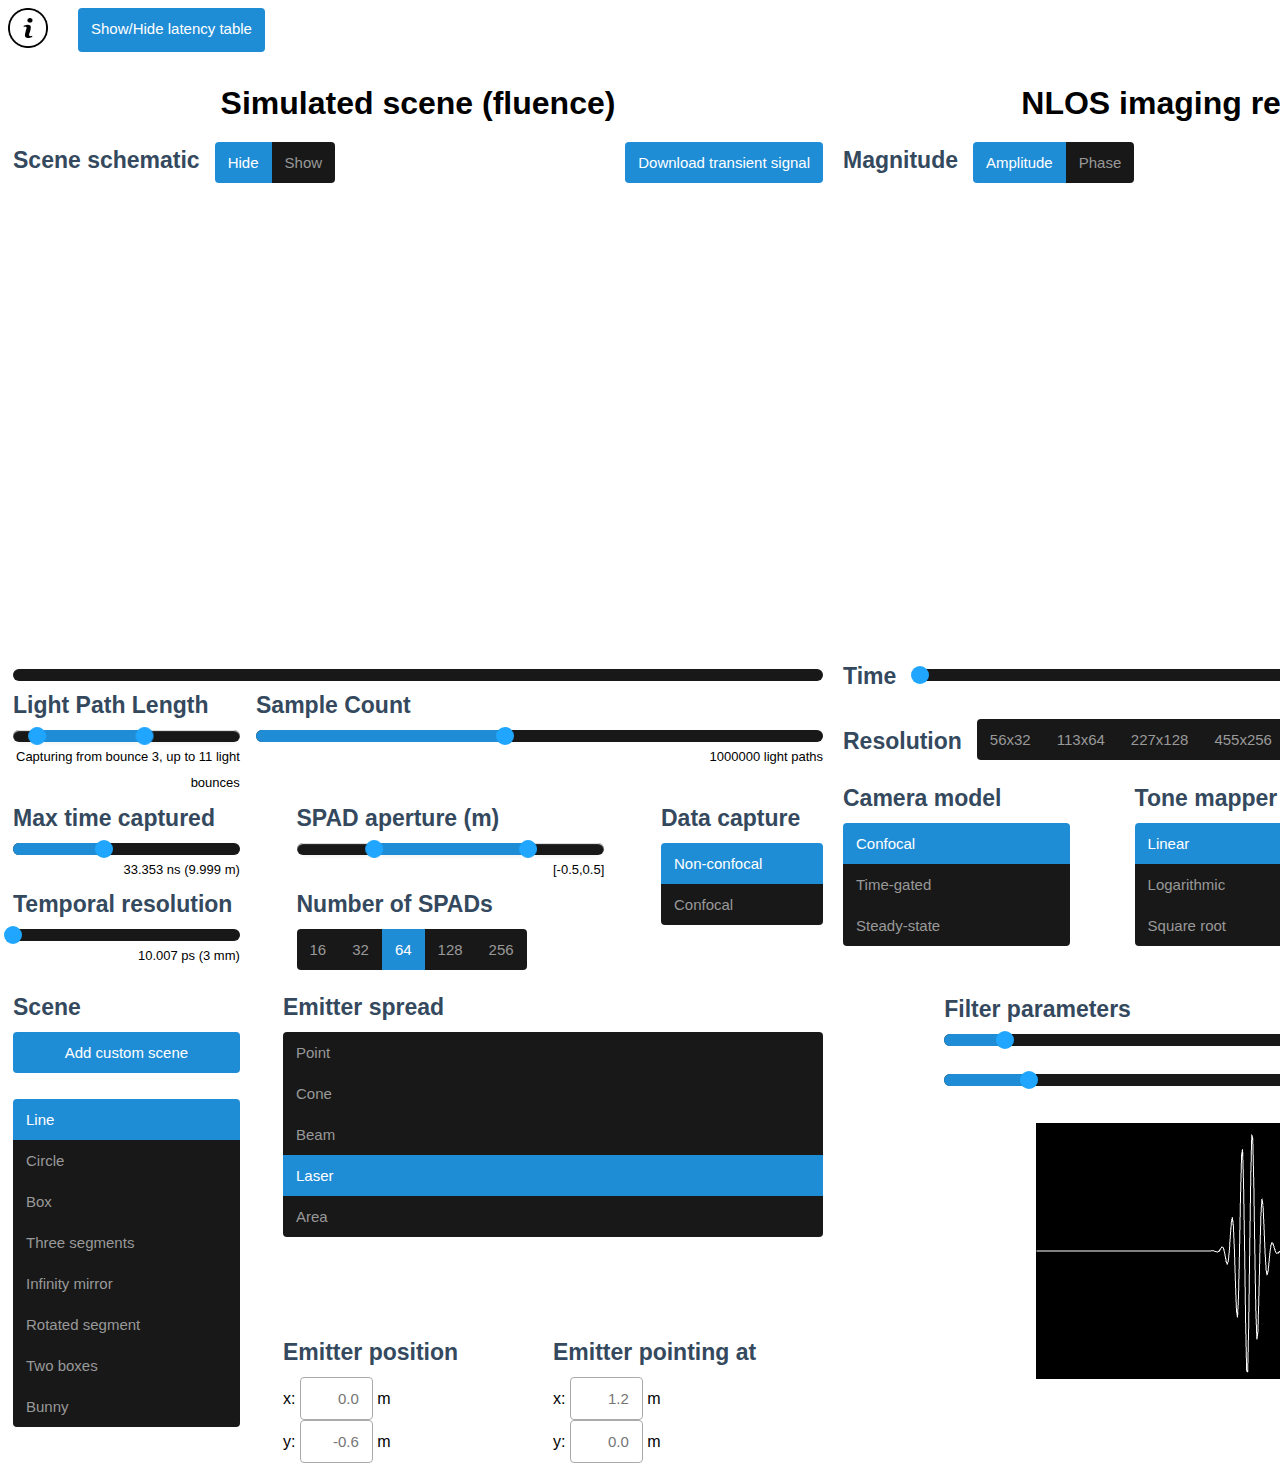
<file: index.html>
<!doctype html>
<html lang="en">

<head>
    <meta charset="utf-8">
    <meta name="viewport" content="width=device-width, initial-scale=1.0">
    <title>Looking Around Flatland: 2D Transient Light Transport and NLOS Reconstruction</title>

    <link rel="stylesheet" href="ui.css">
    <link rel="stylesheet" href="src/thirdparty/noUiSlider/nouislider.css">

    <script type="text/javascript" src="src/thirdparty/canvasToBlob/canvasToBlob.js"></script>
    <script type="text/javascript" src="src/thirdparty/FileSaver/FileSaver.js"></script>
    <script type="text/javascript" src="src/spectrum.js"></script>
    <script type="text/javascript" src="src/tantalum-shaders.js"></script>
    <script type="text/javascript" src="src/tantalum-core.js"></script>
    <script type="text/javascript" src="src/tantalum-ui.js"></script>
    <script type="text/javascript" src="src/tantalum-gl.js"></script>
    <script type="text/javascript" src="src/tantalum-transient.js"></script>
    <script type="text/javascript" src="src/transient-core.js"></script>
    <script type="text/javascript" src="src/pf-gl.js"></script>
    <script type="text/javascript" src="src/scene-data.js"></script>
    <script type="text/javascript" src="src/generate-scene.js"></script>
    <script type="text/javascript" src="src/thirdparty/noUiSlider/nouislider.js"></script>
    <!-- <script src="https://cdn.jsdelivr.net/npm/jsfive@0.3.10/dist/browser/hdf5.js"></script> -->
</head>

<body onload="t = new Transient();">
    <div class="row" id="info-row">
        <div class="tooltip">
            <img src="info.png" alt="Information button" style="height: 40px;">
            <span class="tooltiptext">
                In the left of the window, the system shows the current scene being rendered, and scene and capture parameters that can be modified.
                <ul>
                    <li>The visualization shows fluence in the whole scene instead of radiance. That is, the amount of light passing through each point. There is no participating medium.</li>
                    <li>You can move the emitter position and orientation by clicking and dragging over the scene or using the textboxes.</li>
                    <li>The sensor always looks at the blue dots in the right of the scene, representing SPAD aperture.</li>
                    <li>The scene is around 3.5 meters long in the horizontal (x) direction, and 2 meters long in the vertical (y) direction.</li>
                    <li>Please note that compiling scenes with many segments, such as the Bunny can take a few seconds, but they will only need to be compiled the first time you select them.</li>
                </ul>
                
                In the right of the window, it shows the image obtained by the NLOS imaging method, and its parameters.
                <ul>
                    <li>Confocal and Time-gated camera models can be evaluated at different instants with the time slider or Play/Pause button. </li>
                    <li>Please note that the Steady-state camera model is not affected by the Time slider but it's still recomputed, and it can take a couple of seconds.</li>
                    <li>Note that the confocal virtual camera model only supports laser emitters. Results for other emitter types may give inconsistent results.</li>
                </ul>
            </span>
        </div>
        <div class="button stretch-button active" id="show-hide-latency" style="width: fit-content; margin-left: 30px;">Show/Hide latency table</div>
    </div>
    <br/>

    <div>
        <table id="latency-table" style="display: none;">
            <tr>
                <th style="width: 33%;">Execution times</th>
                <th style="width: 33%;">Render</th>
                <th style="width: 33%;">Reconstruction</th>
            </tr>
            <tr>
                <td>Total</td>
                <td style="text-align: right;"><span id="total-render-time"></span></td>
                <td style="text-align: right;"><span id="total-rec-time"></span></td>
            </tr>
            <tr>
                <td>Mean per frame</td>
                <td style="text-align: right;"><span id="mean-render-time"></span></td>
                <td style="text-align: right;"><span id="mean-rec-time"></span></td>
            </tr>
            <tr>
                <td>Standard deviation</td>
                <td style="text-align: right;"><span id="std-render-time"></span></td>
                <td style="text-align: right;"><span id="std-rec-time"></span></td>
            </tr>
        </table>
        <table id="fps-table" style="display: none;">
            <tr>
                <th style="width: 75%;">Mean FPS while rendering</th>
                <td style="width: 25%; text-align: right;"><span id="avg-render-fps"></span></td>
            </tr>
            <tr>
                <th>Frames spent in rendering</th>
                <td style="text-align: right;"><span id="render-frames"></span></td>
            </tr>
        </table>
    </div>

    <div class="width-of-canvas">
        <div id="headers" class="controls row justify" style="position: relative; margin-bottom: 4px;">
            <div class="column">
                <h1 style="text-align: center;">Simulated scene (fluence)</h1>
                <div class="row justify" style="align-items: baseline; margin: auto;">
                    <div class="row" style="align-items: baseline;">
                        <!-- For the options to align perfectly with image side borders, remove width and margin options -->
                        <h3 class="control-title" style="padding-right: 15px;">Scene schematic</h3>
                        <div id="geometry-visibility-selector"></div>
                    </div>
                    <div class="button stretch-button active" id="save-transient-button">Download transient signal</div>
                </div>
            </div>
            <div class="column">
                <h1 style="text-align: center;">NLOS imaging reconstruction</h1>
                <div class="row justify" style="align-items: baseline; margin: auto;">
                    <!-- For the options to align perfectly with image side borders, remove width and margin options -->
                    <div id="magnitude-div" class="row" style="align-items: baseline;">
                        <h3 class="control-title" style="padding-right: 15px;">Magnitude</h3>
                        <div id="magnitude-selector"></div>
                    </div>
                    <div class="button stretch-button active" id="save-button">Download reconstruction data</div>
                </div>
            </div>
        </div>
        <div class="tantalum-render2" id="transient-content">
            <canvas id="transient-canvas" width="1650" height="461"></canvas>
            <div id="transient-overlay" class="render-loading">Loading...</div>
        </div>
    </div>
    <div class="width-of-canvas" id="transient-controls" style="visibility: hidden">
        <div class="controls row justify" style="position: relative; margin-bottom: 4px;">
            <div class="column" id="capture-controls">
                <div style="padding-top: 15px;">
                    <div id="render-progress"></div>
                    <p class="progress-label" id="render-progress-label"></p>
                </div>
                <div class="row justify">
                    <div class="col-35-12">
                        <h3 class="control-title">Light Path Length</h3>
                        <div class="slider-styled" id="path-length"></div>
                    </div>
                    <div style="width: 70%;">
                        <h3 class="control-title">Sample Count</h3>
                        <div id="sample-count"></div>
                    </div>
                </div>
                <div class="row justify">
                    <div class="col-35-12">
                        <h3 class="control-title">Max time captured</h3>
                        <div id="tmax"></div>
                        <h3 class="control-title">Temporal resolution</h3> <!--  (Δt) -->
                        <div id="delta-t"></div>
                    </div>
                    <div class="col-45-12">
                        <h3 class="control-title">SPAD aperture (m)</h3>
                        <div class="slider-styled" id="spad-positions-selector"></div>
                        <h3 class="control-title">Number of SPADs</h3>
                        <div id="spad-selector"></div>
                    </div>
                    <div class="col-22-12">
                        <h3 class="control-title">Data capture</h3>
                        <div id="capture-selector"></div>
                    </div>
                </div>
                <div class="row justify" style="padding-top: 15px;">
                    <div class="col-35-12">
                        <h3 class="control-title">Scene</h3>
                        <div class="button stretch-button active" id="add-button">Add custom scene</div>
                        <br>
                        <div id="scene-selector"></div>
                    </div>
                    <div class="col-8-12" id="spread-type">
                        <h3 class="control-title">Emitter spread</h3>
                        <div id="spread-selector"></div>
                        <p id="confocal-nonlaser-disclaimer" style="visibility: hidden;">Note the confocal virtual camera model only supports laser emitters. Results for other emitter types may give inconsistent results.</p>
                        <div id="light-parameters" class="row" style="padding-top: 10px;">
                            <div class="col-6-12">
                                <h3 class="control-title">Emitter position</h3>
                                <label for="xa">x: </label>
                                <input type="number" id="xa" placeholder="0.0" class="col-2-12 number-input" step="0.1" max="1.78"
                                    min="-1.78"> m<br>
                                <label for="ya">y: </label>
                                <input type="number" id="ya" placeholder="-0.6" class="col-2-12 number-input" step="0.1" max="1.0"
                                    min="-1.0"> m<br />
                            </div>
                            <div class="col-6-12">
                                <h3 class="control-title">Emitter pointing at</h3>
                                <label for="xb">x: </label>
                                <input type="number" id="xb" placeholder="1.2" class="col-2-12 number-input" step="0.1" max="1.78"
                                    min="-1.78"> m<br>
                                <label for="yb">y: </label>
                                <input type="number" id="yb" placeholder="0.0" class="col-2-12 number-input" step="0.1" max="1.0"
                                    min="-1.0"> m<br />
                            </div>
                        </div>
                    </div>
                </div>
            </div>
            <div class="column" id="nlos-controls">
                <div class="row justify" style="align-items: start; margin: auto;">
                    <h3 class="control-title">Time</h3>
                    <div style="padding-top: 15px; width: 70%;">
                        <div id="instant-selector"></div>
                    </div>
                    <div class="button stretch-button active" id="play-button">Play/Pause video</div>
                </div>
                <div class="row" style="padding-top: 10px;">
                    <h3 class="control-title" style="padding-right: 15px;">Resolution</h3>
                    <div id="reconstruction-resolution-selector"></div>
                </div>
                <div class="row justify" style="padding-top: 10px;">
                    <div class="col-35-12">
                        <h3 class="control-title">Camera model</h3>
                        <div id="camera-selector"></div>
                    </div>
                    <div id="tonemap-div" class="col-35-12">
                        <h3 id="tonemap-title" class="control-title">Tone mapper</h3>
                        <div id="tonemap-selector"></div>
                    </div>
                    <div class="col-35-12">
                        <h3 class="control-title">Filtering strategy</h3>
                        <div id="filter-selector"></div>
                    </div>
                </div>
                <div style="margin: auto;" id="filter-parameter" class="col-9-12">
                    <h3 class="control-title">Filter parameters</h3>
                    <div class="center-tight">
                        <div id="wl-slider"></div>
                        <div id="sigma-slider"></div>
                        <canvas id="filter-canvas" style="border: none; padding-top: 10px;" width="425" height="256"></canvas>
                    </div>
                </div>
            </div>
        </div>
    </div>
    <div id="myModal" class="modal">
        <!-- Modal content -->
        <div class="modal-content">
            <span class="close">&times;</span>
            <h2>Select the new scene parameters</h2>
            <div class="control-row clearfix">
                <div class="col-2-12 col-padding col-left">
                    <h3 class="control-title">Type of scene</h3>
                    <div id="type-of-scene"></div>
                    <div class="custom-scene">
                        <h3 class="control-title">Material type</h3>
                        <div id="material-types"></div>
                    </div>
                </div>
                <div class="col-3-12 col-padding col-left">
                    <div class="custom-scene">
                        <h3 class="control-title">Feature size</h3>
                        <div id="feature-size"></div>
                        <h3 class="control-title">Object roughness</h3>
                        <div id="roughness-slider"></div>
                        <h3 class="control-title">Object's index of refraction</h3>
                        <input type="number" id="ior" placeholder="1.3" class="col-2-12 number-input" step="0.1"
                            max="20.0" min="1.0">
                        <div id="segment-div">
                            <h3 class="control-title">Vertices (m)</h3>
                            <label for="x1">x1: </label>
                            <input type="number" id="x1" placeholder="0.0" class="col-2-12 number-input" step="0.1"
                                max="1.78" min="-1.78">
                            <label for="y1">y1: </label>
                            <input type="number" id="y1" placeholder="0.8" class="col-2-12 number-input" step="0.1"
                                max="1.0" min="-1.0"><br />
                            <label for="x2">x2: </label>
                            <input type="number" id="x2" placeholder="-1.5" class="col-2-12 number-input" step="0.1"
                                max="1.78" min="-1.78">
                            <label for="y2">y2: </label>
                            <input type="number" id="y2" placeholder="0.8" class="col-2-12 number-input" step="0.1"
                                max="1.0" min="-1.0"><br /><br>
                            <label for="box-width">Box width (m): </label>
                            <input type="number" id="box-width" placeholder="0.0" class="col-2-12 number-input"
                                step="0.1" max="1.0" min="0.0">
                        </div>
                        <div id="scene-div">
                            <h3 class="control-title">Scene to modify</h3>
                            <div id="mod-scene-selector"></div>
                        </div>
                    </div>
                    <div id="import-div">
                        <h3 class="control-title">Import from JSON file</h3>
                        <input type="file" accept=".json" id="selectFiles" value="Import" /><br />
                    </div>
                </div>
                <div class="custom-scene">
                    <div class="col-3-12 col-padding col-left">
                        <h3 class="control-title">Relay segment roughness</h3>
                        <div id="rwall-roughness"></div>
                    </div>
                    <div class="col-2-12 col-padding col-left">
                        <h3 class="control-title">Material type of the relay segment</h3>
                        <div id="rwall-mat-types"></div>
                    </div>
                </div>
            </div>
            <br>
            <div class="col-2-12 col-padding button stretch-button active" id="create-button">Add</div>
        </div>
    </div>
</body>

</html>
</file>
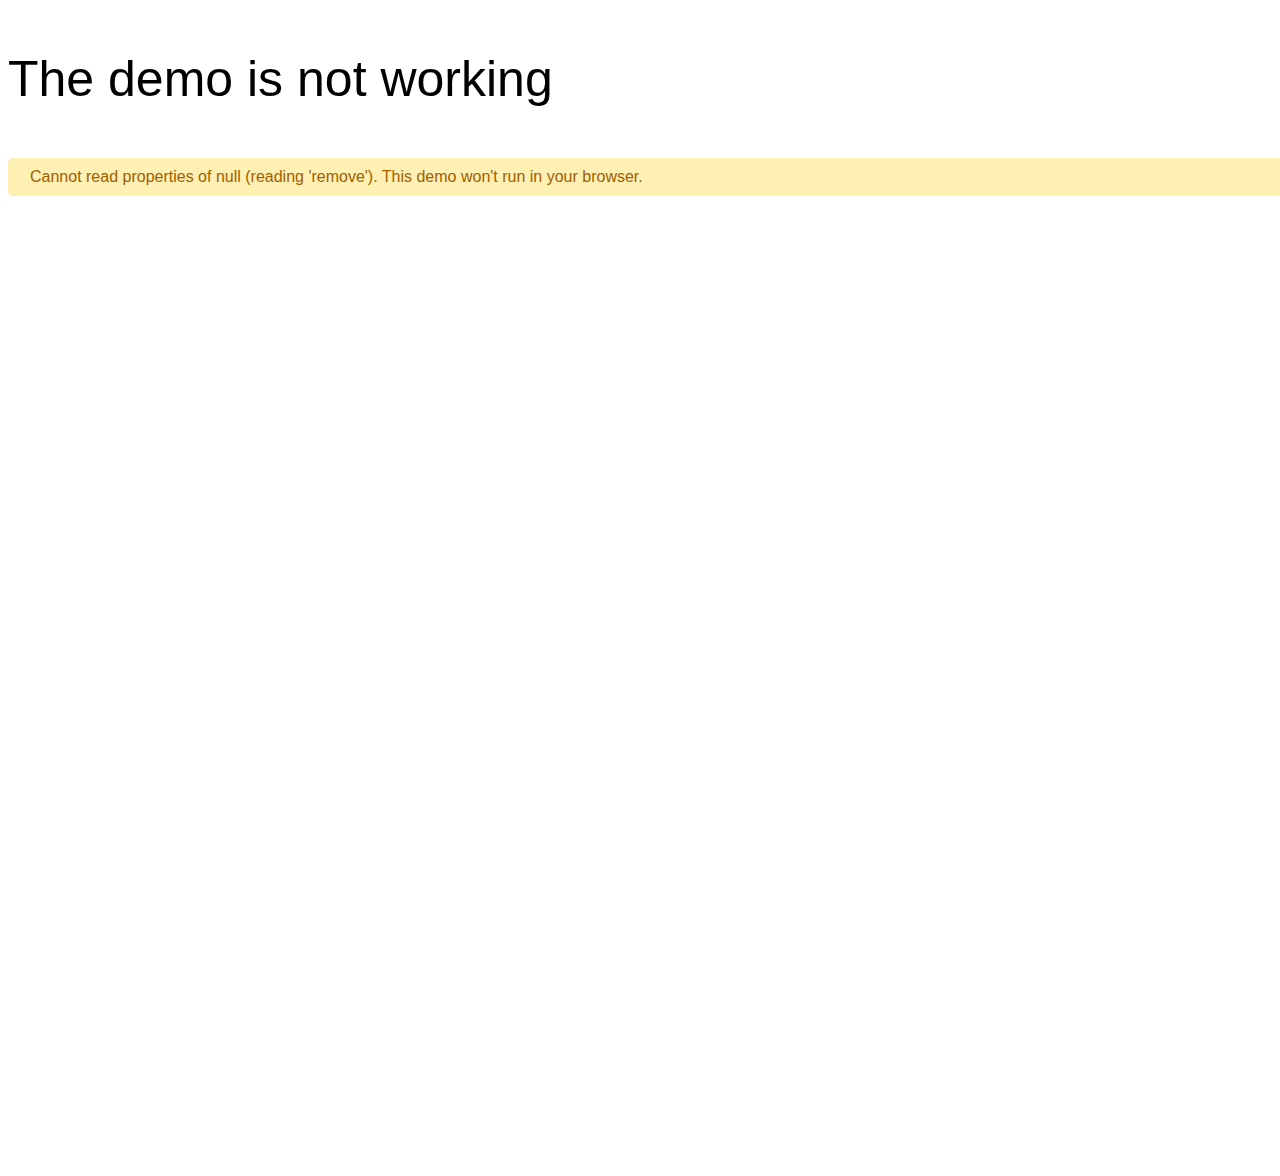
<file: flatland_nlos.html>
<!doctype html>
<html lang="en">

<head>
    <meta charset="utf-8">
    <meta name="viewport" content="width=device-width, initial-scale=1.0">
    <title>2D Light Transport and NLOS Reconstruction</title>

    <link rel="stylesheet" href="ui.css">
    <link rel="stylesheet" href="src/thirdparty/noUiSlider/nouislider.css">

    <script type="text/javascript" src="src/thirdparty/canvasToBlob/canvasToBlob.js"></script>
    <script type="text/javascript" src="src/thirdparty/FileSaver/FileSaver.js"></script>
    <script type="text/javascript" src="src/spectrum.js"></script>
    <script type="text/javascript" src="src/gasspectra.js"></script>
    <script type="text/javascript" src="src/tantalum.js"></script>
    <script type="text/javascript" src="src/tantalum-shaders.js"></script>
    <script type="text/javascript" src="src/tantalum-core.js"></script>
    <script type="text/javascript" src="src/tantalum-ui.js"></script>
    <script type="text/javascript" src="src/tantalum-gl.js"></script>
    <script type="text/javascript" src="src/tantalum-transient.js"></script>
    <script type="text/javascript" src="src/transient-core.js"></script>
    <script type="text/javascript" src="src/pf-gl.js"></script>
    <script type="text/javascript" src="src/generate-scene.js"></script>
    <script type="text/javascript" src="src/thirdparty/noUiSlider/nouislider.js"></script>
    <!-- <script src="https://cdn.jsdelivr.net/npm/jsfive@0.3.10/dist/browser/hdf5.js"></script> -->
</head>

<body onload="t = new Transient();">
    <div class="tantalum-render2" id="transient-content">
        <canvas id="transient-canvas" width="1650" height="461"></canvas>
        <div id="transient-overlay" class="render-loading">Loading...</div>
    </div>
    <div class="tantalum-controls" id="transient-controls" style="visibility: hidden">
        <div id="render-progress"></div>
        <p class="progress-label" id="render-progress-label"></p>
        <div class="control-row clearfix">
            <div class="col-2-12 col-left col-padding">
                <h3 class="control-title">Download</h3>
                <div class="button stretch-button active" id="save-button">Download as PNG</div>
            </div>
            <div class="col-2-12 col-left col-padding">
                <h3 class="control-title">Play/Pause</h3>
                <div class="button stretch-button active" id="play-button">Play/Pause video</div>
            </div>
            <div class="col-3-12 col-left col-padding">
                <h3 class="control-title">Reconstruction resolution</h3>
                <div id="reconstruction-resolution-selector"></div>
            </div>
            <div class="col-2-12 col-left">
                <h3 class="control-title">Number of SPADs</h3>
                <div id="spad-selector"></div>
            </div>
            <div class="col-15-12 col-left col-padding">
                <h3 class="control-title">Data capture</h3>
                <div id="capture-selector"></div>
            </div>
        </div>
        <div class="control-row clearfix">
            <div class="col-9-12 col-left col-padding">
                <h3 class="control-title">Time</h3>
                <div id="instant-selector"></div>
                <div id="conventional-addition" style="display: none;">
                    <h3 class="control-title">Conventional camera integration over time</h3>
                    <div id="addition-selector"></div>
                </div>
            </div>
            <div class="col-2-12 col-left col-padding">
                <h3 class="control-title">Camera model</h3>
                <div id="camera-selector"></div>
            </div>
        </div>
        <div class="control-row clearfix">
            <div class="col-3-12 col-left col-padding">
                <h3 class="control-title">SPAD aperture</h3>
                <div class="slider-styled" id="spad-positions-selector"></div>
            </div>
            <div class="col-4-12 col-left col-padding">
                <h3 class="control-title">Temporal resolution (Δt)</h3>
                <div id="delta-t"></div>
            </div>
            <div class="col-4-12 col-left col-padding">
                <h3 class="control-title">Max time captured</h3>
                <div id="tmax"></div>
            </div>
        </div>
        <div class="control-row clearfix">
            <div class="col-2-12 col-left col-padding">
                <h3 class="control-title">Scene</h3>
                <div id="scene-selector"></div>
            </div>
            <div class="col-4-12 col-left col-padding">
                <div id="filter-parameter">
                    <h3 class="control-title">Filter parameters</h3>
                    <div class="center-tight">
                        <div id="wl-slider"></div>
                        <div id="sigma-slider"></div>
                        <div id="magnitude-div">
                            <div id="magnitude-selector"></div>
                        </div>
                        <canvas id="filter-canvas" style="border: none;" width="425" height="256"></canvas>
                    </div>
                </div>
                <div id="spread-type">
                    <h3 class="control-title">Spread</h3>
                    <div id="spread-selector"></div>
                </div>
            </div>
            <div class="col-2-12 col-left col-padding">
                <h3 class="control-title">Filtering strategy</h3>
                <div id="filter-selector"></div>
                <div id="light-parameters">
                    <h3 class="control-title">Light source position</h3>
                    <label for="xa">x: </label>
                    <input type="number" id="xa" placeholder="0.0" class="col-2-12 number-input" step="0.1" max="1.78"
                        min="-1.78">
                    <label for="ya">y: </label>
                    <input type="number" id="ya" placeholder="-0.6" class="col-2-12 number-input" step="0.1" max="1.0"
                        min="-1.0"><br />
                    <h3 class="control-title">Light source pointing at</h3>
                    <label for="xb">x: </label>
                    <input type="number" id="xb" placeholder="1.2" class="col-2-12 number-input" step="0.1" max="1.78"
                        min="-1.78">
                    <label for="yb">y: </label>
                    <input type="number" id="yb" placeholder="0.0" class="col-2-12 number-input" step="0.1" max="1.0"
                        min="-1.0"><br />
                </div>
            </div>
            <div id="tonemap-div" class="col-2-12 col-left col-padding">
                <h3 id="tonemap-title" class="control-title">Tone mapper</h3>
                <div id="tonemap-selector"></div>
            </div>
            <div class="col-2-12 col-left col-padding">
                <h3 class="control-title">Geometry visibility</h3>
                <div id="geometry-visibility-selector"></div>
            </div>

            <div class="col-2-12 col-left col-padding">
                <h3 class="control-title">Add scene</h3>
                <div class="button stretch-button active" id="add-button">Add scene</div>

                <!-- The Modal -->
                <div id="myModal" class="modal">
                    <!-- Modal content -->
                    <div class="modal-content">
                        <span class="close">&times;</span>
                        <p>Select the new scene parameters</p>
                        <div class="control-row clearfix">
                            <div class="col-2-12 col-padding col-left">
                                <h3 class="control-title">Material type</h3>
                                <div id="material-types"></div>
                                <h3 class="control-title">Type of scene</h3>
                                <div id="type-of-scene"></div>
                            </div>
                            <div class="col-3-12 col-padding col-left">
                                <h3 class="control-title">Feature size</h3>
                                <div id="feature-size"></div>
                                <h3 class="control-title">Object roughness</h3>
                                <div id="roughness-slider"></div>
                                <div id="segment-div">
                                    <h3 class="control-title">Vertices</h3>
                                    <label for="x1">x1: </label>
                                    <input type="number" id="x1" placeholder="1.0" class="col-2-12 number-input"
                                        step="0.1" max="1.78" min="-1.78">
                                    <label for="y1">y1: </label>
                                    <input type="number" id="y1" placeholder="0.8" class="col-2-12 number-input"
                                        step="0.1" max="1.0" min="-1.0"><br />
                                    <label for="x2">x2: </label>
                                    <input type="number" id="x2" placeholder="-1.5" class="col-2-12 number-input"
                                        step="0.1" max="1.78" min="-1.78">
                                    <label for="y2">y2: </label>
                                    <input type="number" id="y2" placeholder="0.8" class="col-2-12 number-input"
                                        step="0.1" max="1.0" min="-1.0">
                                </div>
                                <div id="scene-div">
                                    <h3 class="control-title">Scene to modify</h3>
                                    <div id="mod-scene-selector"></div>
                                </div>
                            </div>
                            <div class="col-3-12 col-padding col-left">
                                <h3 class="control-title">Relay wall roughness</h3>
                                <div id="rwall-roughness"></div>
                            </div>
                            <div class="col-2-12 col-padding col-left">
                                <h3 class="control-title">Material type of the relay wall</h3>
                                <div id="rwall-mat-types"></div>
                            </div>
                        </div>
                        <br>
                        <div class="col-2-12 col-padding button stretch-button active" id="create-button">Add</div>
                    </div>
                </div>
            </div>
        </div>
        <div class="control-row clearfix">

        </div>
        <div class="control-row clearfix">
            <div class="col-3-12 col-left col-padding">
                <h3 class="control-title">Light Path Length</h3>
                <div class="slider-styled" id="path-length"></div>
            </div>
            <div class="col-8-12 col-left col-padding">
                <h3 class="control-title">Sample Count</h3>
                <div id="sample-count"></div>
            </div>
        </div>
    </div>
</body>

</html>
</file>
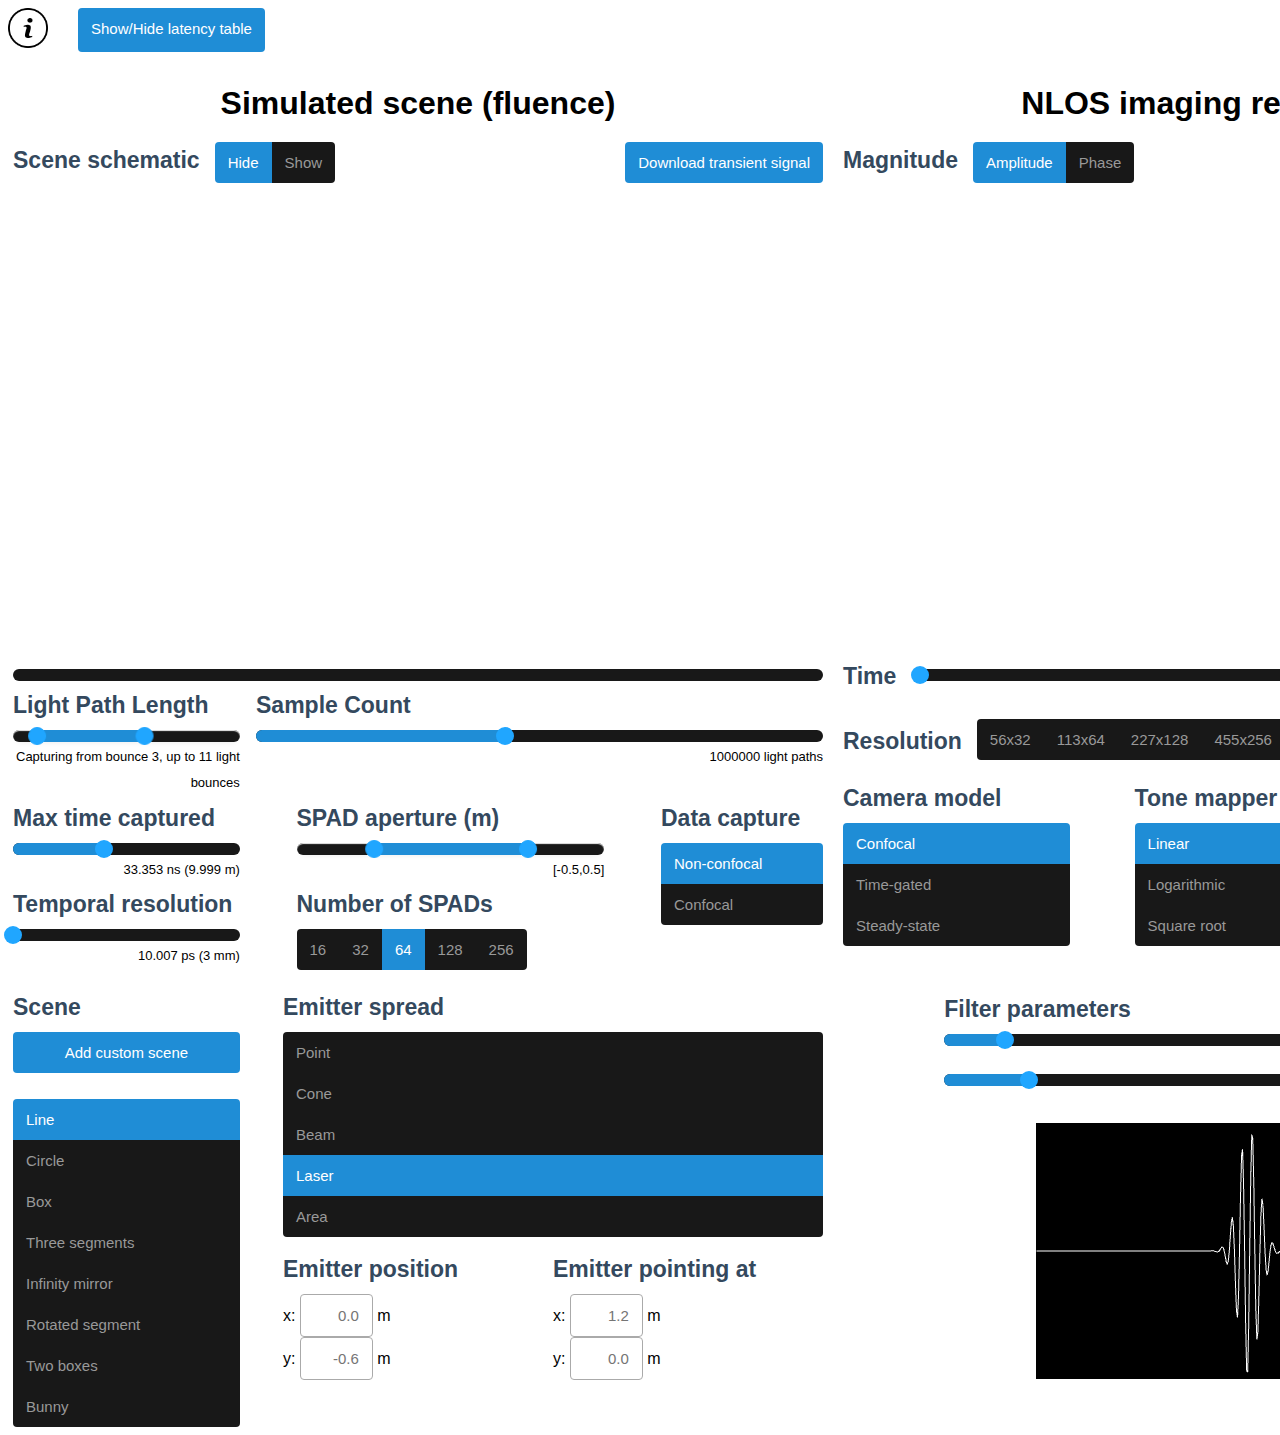
<file: nlos_flatland.html>
<!doctype html>
<html lang="en">

<head>
    <meta charset="utf-8">
    <meta name="viewport" content="width=device-width, initial-scale=1.0">
    <title>Looking Around Flatland: 2D Transient Light Transport and NLOS Reconstruction</title>

    <link rel="stylesheet" href="ui.css">
    <link rel="stylesheet" href="src/thirdparty/noUiSlider/nouislider.css">

    <script type="text/javascript" src="src/thirdparty/canvasToBlob/canvasToBlob.js"></script>
    <script type="text/javascript" src="src/thirdparty/FileSaver/FileSaver.js"></script>
    <script type="text/javascript" src="src/spectrum.js"></script>
    <script type="text/javascript" src="src/tantalum-shaders.js"></script>
    <script type="text/javascript" src="src/tantalum-core.js"></script>
    <script type="text/javascript" src="src/tantalum-ui.js"></script>
    <script type="text/javascript" src="src/tantalum-gl.js"></script>
    <script type="text/javascript" src="src/tantalum-transient.js"></script>
    <script type="text/javascript" src="src/transient-core.js"></script>
    <script type="text/javascript" src="src/pf-gl.js"></script>
    <script type="text/javascript" src="src/scene-data.js"></script>
    <script type="text/javascript" src="src/generate-scene.js"></script>
    <script type="text/javascript" src="src/thirdparty/noUiSlider/nouislider.js"></script>
    <!-- <script src="https://cdn.jsdelivr.net/npm/jsfive@0.3.10/dist/browser/hdf5.js"></script> -->
</head>

<body onload="new Transient();">
    <div class="row">
        <div class="tooltip">
            <img src="info.png" alt="Information button" style="height: 40px;">
            <span class="tooltiptext">
                In the left of the window, the system shows the current scene being rendered, and scene and capture parameters that can be modified.
                <ul>
                    <li>The visualization shows fluence in the whole scene instead of radiance. That is, the amount of light passing through each point. There is no participating medium.</li>
                    <li>You can move the emitter position and orientation by clicking and dragging over the scene or using the textboxes.</li>
                    <li>The sensor always looks at the blue dots in the right of the scene, representing SPAD aperture.</li>
                    <li>The scene is around 3.5 meters long in the horizontal (x) direction, and 2 meters long in the vertical (y) direction.</li>
                    <li>Please note that compiling scenes with many segments, such as the Bunny can take a few seconds, but they will only need to be compiled the first time you select them.</li>
                </ul>
                
                In the right of the window, it shows the image obtained by the NLOS imaging method, and its parameters.
                <ul>
                    <li>Confocal and Time-gated camera models can be evaluated at different instants with the time slider or Play/Pause button. </li>
                    <li>Please note that the Steady-state camera model is not affected by the Time slider but it's still recomputed, and it can take a couple of seconds.</li>
                </ul>
            </span>
        </div>
        <div class="button stretch-button active" id="show-hide-latency" style="width: fit-content; margin-left: 30px;">Show/Hide latency table</div>
    </div>
    <br/>

    <div>
        <table id="latency-table" style="display: none;">
            <tr>
                <th style="width: 33%;">Execution times</th>
                <th style="width: 33%;">Render</th>
                <th style="width: 33%;">Reconstruction</th>
            </tr>
            <tr>
                <td>Total</td>
                <td style="text-align: right;"><span id="total-render-time"></span></td>
                <td style="text-align: right;"><span id="total-rec-time"></span></td>
            </tr>
            <tr>
                <td>Mean per frame</td>
                <td style="text-align: right;"><span id="mean-render-time"></span></td>
                <td style="text-align: right;"><span id="mean-rec-time"></span></td>
            </tr>
            <tr>
                <td>Standard deviation</td>
                <td style="text-align: right;"><span id="std-render-time"></span></td>
                <td style="text-align: right;"><span id="std-rec-time"></span></td>
            </tr>
        </table>
        <table id="fps-table" style="display: none;">
            <tr>
                <th style="width: 75%;">Mean FPS while rendering</th>
                <td style="width: 25%; text-align: right;"><span id="avg-render-fps"></span></td>
            </tr>
            <tr>
                <th>Frames spent in rendering</th>
                <td style="text-align: right;"><span id="render-frames"></span></td>
            </tr>
        </table>
    </div>

    <div class="width-of-canvas">
        <div id="headers" class="controls row justify" style="position: relative; margin-bottom: 4px;">
            <div class="column">
                <h1 style="text-align: center;">Simulated scene (fluence)</h1>
                <div class="row justify" style="align-items: baseline; margin: auto;">
                    <div class="row" style="align-items: baseline;">
                        <!-- For the options to align perfectly with image side borders, remove width and margin options -->
                        <h3 class="control-title" style="padding-right: 15px;">Scene schematic</h3>
                        <div id="geometry-visibility-selector"></div>
                    </div>
                    <div class="button stretch-button active" id="save-transient-button">Download transient signal</div>
                </div>
            </div>
            <div class="column">
                <h1 style="text-align: center;">NLOS imaging reconstruction</h1>
                <div class="row justify" style="align-items: baseline; margin: auto;">
                    <!-- For the options to align perfectly with image side borders, remove width and margin options -->
                    <div id="magnitude-div" class="row" style="align-items: baseline;">
                        <h3 class="control-title" style="padding-right: 15px;">Magnitude</h3>
                        <div id="magnitude-selector"></div>
                    </div>
                    <div class="button stretch-button active" id="save-button">Download reconstruction data</div>
                </div>
            </div>
        </div>
        <div class="tantalum-render2" id="transient-content">
            <canvas id="transient-canvas" width="1650" height="461"></canvas>
            <div id="transient-overlay" class="render-loading">Loading...</div>
        </div>
    </div>
    <div class="width-of-canvas" id="transient-controls" style="visibility: hidden">
        <div class="controls row justify" style="position: relative; margin-bottom: 4px;">
            <div class="column" id="capture-controls">
                <div style="padding-top: 15px;">
                    <div id="render-progress"></div>
                    <p class="progress-label" id="render-progress-label"></p>
                </div>
                <div class="row justify">
                    <div class="col-35-12">
                        <h3 class="control-title">Light Path Length</h3>
                        <div class="slider-styled" id="path-length"></div>
                    </div>
                    <div style="width: 70%;">
                        <h3 class="control-title">Sample Count</h3>
                        <div id="sample-count"></div>
                    </div>
                </div>
                <div class="row justify">
                    <div class="col-35-12">
                        <h3 class="control-title">Max time captured</h3>
                        <div id="tmax"></div>
                        <h3 class="control-title">Temporal resolution</h3> <!--  (Δt) -->
                        <div id="delta-t"></div>
                    </div>
                    <div class="col-45-12">
                        <h3 class="control-title">SPAD aperture (m)</h3>
                        <div class="slider-styled" id="spad-positions-selector"></div>
                        <h3 class="control-title">Number of SPADs</h3>
                        <div id="spad-selector"></div>
                    </div>
                    <div class="col-22-12">
                        <h3 class="control-title">Data capture</h3>
                        <div id="capture-selector"></div>
                    </div>
                </div>
                <div class="row justify" style="padding-top: 15px;">
                    <div class="col-35-12">
                        <h3 class="control-title">Scene</h3>
                        <div class="button stretch-button active" id="add-button">Add custom scene</div>
                        <br>
                        <div id="scene-selector"></div>
                    </div>
                    <div class="col-8-12" id="spread-type">
                        <h3 class="control-title">Emitter spread</h3>
                        <div id="spread-selector"></div>
                        <div id="light-parameters" class="row" style="padding-top: 10px;">
                            <div class="col-6-12">
                                <h3 class="control-title">Emitter position</h3>
                                <label for="xa">x: </label>
                                <input type="number" id="xa" placeholder="0.0" class="col-2-12 number-input" step="0.1" max="1.78"
                                    min="-1.78"> m<br>
                                <label for="ya">y: </label>
                                <input type="number" id="ya" placeholder="-0.6" class="col-2-12 number-input" step="0.1" max="1.0"
                                    min="-1.0"> m<br />
                            </div>
                            <div class="col-6-12">
                                <h3 class="control-title">Emitter pointing at</h3>
                                <label for="xb">x: </label>
                                <input type="number" id="xb" placeholder="1.2" class="col-2-12 number-input" step="0.1" max="1.78"
                                    min="-1.78"> m<br>
                                <label for="yb">y: </label>
                                <input type="number" id="yb" placeholder="0.0" class="col-2-12 number-input" step="0.1" max="1.0"
                                    min="-1.0"> m<br />
                            </div>
                        </div>
                    </div>
                </div>
            </div>
            <div class="column" id="nlos-controls">
                <div class="row justify" style="align-items: start; margin: auto;">
                    <h3 class="control-title">Time</h3>
                    <div style="padding-top: 15px; width: 70%;">
                        <div id="instant-selector"></div>
                    </div>
                    <div class="button stretch-button active" id="play-button">Play/Pause video</div>
                </div>
                <div class="row" style="padding-top: 10px;">
                    <h3 class="control-title" style="padding-right: 15px;">Resolution</h3>
                    <div id="reconstruction-resolution-selector"></div>
                </div>
                <div class="row justify" style="padding-top: 10px;">
                    <div class="col-35-12">
                        <h3 class="control-title">Camera model</h3>
                        <div id="camera-selector"></div>
                    </div>
                    <div id="tonemap-div" class="col-35-12">
                        <h3 id="tonemap-title" class="control-title">Tone mapper</h3>
                        <div id="tonemap-selector"></div>
                    </div>
                    <div class="col-35-12">
                        <h3 class="control-title">Filtering strategy</h3>
                        <div id="filter-selector"></div>
                    </div>
                </div>
                <div style="margin: auto;" id="filter-parameter" class="col-9-12">
                    <h3 class="control-title">Filter parameters</h3>
                    <div class="center-tight">
                        <div id="wl-slider"></div>
                        <div id="sigma-slider"></div>
                        <canvas id="filter-canvas" style="border: none; padding-top: 10px;" width="425" height="256"></canvas>
                    </div>
                </div>
            </div>
        </div>
    </div>
    <div id="myModal" class="modal">
        <!-- Modal content -->
        <div class="modal-content">
            <span class="close">&times;</span>
            <h2>Select the new scene parameters</h2>
            <div class="control-row clearfix">
                <div class="col-2-12 col-padding col-left">
                    <h3 class="control-title">Type of scene</h3>
                    <div id="type-of-scene"></div>
                    <div class="custom-scene">
                        <h3 class="control-title">Material type</h3>
                        <div id="material-types"></div>
                    </div>
                </div>
                <div class="col-3-12 col-padding col-left">
                    <div class="custom-scene">
                        <h3 class="control-title">Feature size</h3>
                        <div id="feature-size"></div>
                        <h3 class="control-title">Object roughness</h3>
                        <div id="roughness-slider"></div>
                        <h3 class="control-title">Object's index of refraction</h3>
                        <input type="number" id="ior" placeholder="1.3" class="col-2-12 number-input" step="0.1"
                            max="20.0" min="1.0">
                        <div id="segment-div">
                            <h3 class="control-title">Vertices (m)</h3>
                            <label for="x1">x1: </label>
                            <input type="number" id="x1" placeholder="0.0" class="col-2-12 number-input" step="0.1"
                                max="1.78" min="-1.78">
                            <label for="y1">y1: </label>
                            <input type="number" id="y1" placeholder="0.8" class="col-2-12 number-input" step="0.1"
                                max="1.0" min="-1.0"><br />
                            <label for="x2">x2: </label>
                            <input type="number" id="x2" placeholder="-1.5" class="col-2-12 number-input" step="0.1"
                                max="1.78" min="-1.78">
                            <label for="y2">y2: </label>
                            <input type="number" id="y2" placeholder="0.8" class="col-2-12 number-input" step="0.1"
                                max="1.0" min="-1.0"><br /><br>
                            <label for="box-width">Box width (m): </label>
                            <input type="number" id="box-width" placeholder="0.0" class="col-2-12 number-input"
                                step="0.1" max="1.0" min="0.0">
                        </div>
                        <div id="scene-div">
                            <h3 class="control-title">Scene to modify</h3>
                            <div id="mod-scene-selector"></div>
                        </div>
                    </div>
                    <div id="import-div">
                        <h3 class="control-title">Import from JSON file</h3>
                        <input type="file" accept=".json" id="selectFiles" value="Import" /><br />
                    </div>
                </div>
                <div class="custom-scene">
                    <div class="col-3-12 col-padding col-left">
                        <h3 class="control-title">Relay segment roughness</h3>
                        <div id="rwall-roughness"></div>
                    </div>
                    <div class="col-2-12 col-padding col-left">
                        <h3 class="control-title">Material type of the relay segment</h3>
                        <div id="rwall-mat-types"></div>
                    </div>
                </div>
            </div>
            <br>
            <div class="col-2-12 col-padding button stretch-button active" id="create-button">Add</div>
        </div>
    </div>
</body>

</html>
</file>
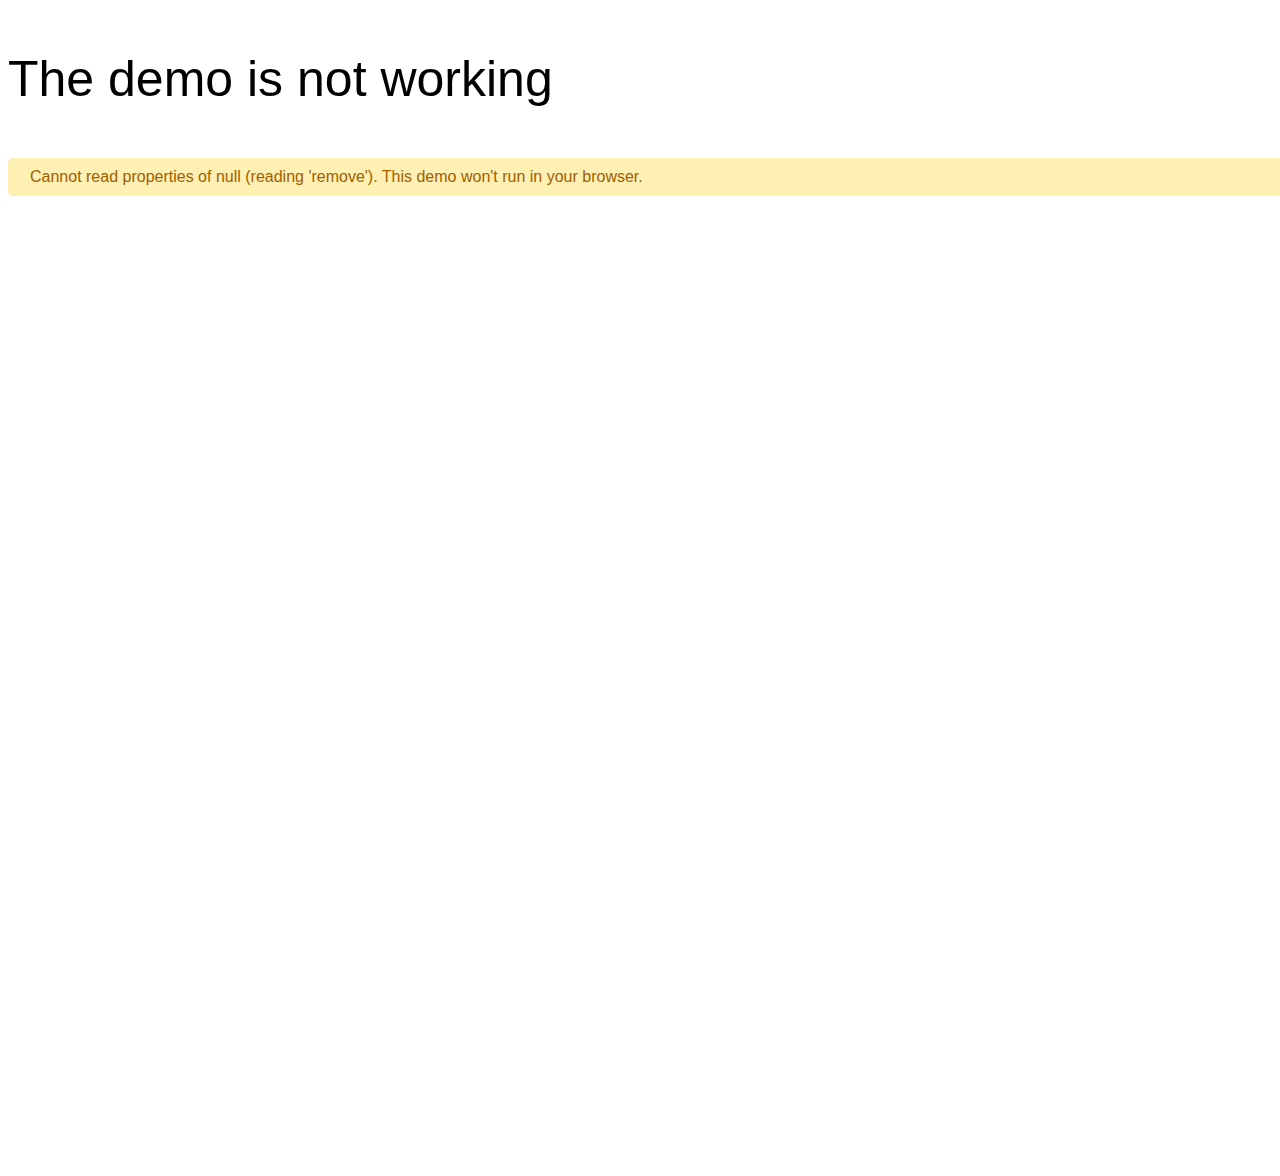
<file: tantalum copy.html>
<!doctype html>
<html lang="en">

<head>
    <meta charset="utf-8">
    <meta name="viewport" content="width=device-width, initial-scale=1.0">
    <title>2D Light Transport and NLOS Reconstruction</title>

    <link rel="stylesheet" href="ui.css">
    <link rel="stylesheet" href="src/thirdparty/noUiSlider/nouislider.css">

    <script type="text/javascript" src="src/thirdparty/canvasToBlob/canvasToBlob.js"></script>
    <script type="text/javascript" src="src/thirdparty/FileSaver/FileSaver.js"></script>
    <script type="text/javascript" src="src/spectrum.js"></script>
    <script type="text/javascript" src="src/gasspectra.js"></script>
    <script type="text/javascript" src="src/tantalum.js"></script>
    <script type="text/javascript" src="src/tantalum-shaders.js"></script>
    <script type="text/javascript" src="src/tantalum-core.js"></script>
    <script type="text/javascript" src="src/tantalum-ui.js"></script>
    <script type="text/javascript" src="src/tantalum-gl.js"></script>
    <script type="text/javascript" src="src/tantalum-transient.js"></script>
    <script type="text/javascript" src="src/transient-core.js"></script>
    <script type="text/javascript" src="src/pf-gl.js"></script>
    <script type="text/javascript" src="src/generate-scene.js"></script>
    <script type="text/javascript" src="src/thirdparty/noUiSlider/nouislider.js"></script>
</head>

<body onload="t = new Transient();">
    <div class="tantalum-render2" id="transient-content">
        <canvas id="transient-canvas" width="1650" height="461"></canvas>
        <div id="transient-overlay" class="render-loading">Loading...</div>
    </div>
    <div class="tantalum-controls" id="transient-controls" style="visibility: hidden">
        <div id="render-progress"></div>
        <p class="progress-label" id="render-progress-label"></p>
        <div class="control-row clearfix">
            <div class="col-2-12 col-left col-padding">
                <h3 class="control-title">Download</h3>
                <div class="button stretch-button active" id="save-button">Download as PNG</div>
            </div>
            <div class="col-2-12 col-left col-padding">
                <h3 class="control-title">Play/Pause</h3>
                <div class="button stretch-button active" id="play-button">Play/Pause video</div>
            </div>
            <div class="col-3-12 col-left col-padding">
                <h3 class="control-title">Reconstruction resolution</h3>
                <div id="reconstruction-resolution-selector"></div>
            </div>
            <div class="col-2-12 col-left">
                <h3 class="control-title">Number of SPADs</h3>
                <div id="spad-selector"></div>
            </div>
            <div class="col-15-12 col-left col-padding">
                <h3 class="control-title">Data capture</h3>
                <div id="capture-selector"></div>
            </div>
        </div>
        <div class="control-row clearfix">
            <div class="col-9-12 col-left col-padding">
                <h3 class="control-title">Time</h3>
                <div id="instant-selector"></div>
                <div id="conventional-addition" style="display: none;">
                    <h3 class="control-title">Conventional camera integration over time</h3>
                    <div id="addition-selector"></div>
                </div>
            </div>
            <div class="col-2-12 col-left col-padding">
                <h3 class="control-title">Camera model</h3>
                <div id="camera-selector"></div>
            </div>
        </div>
        <div class="control-row clearfix">
            <div class="col-3-12 col-left col-padding">
                <h3 class="control-title">SPAD aperture</h3>
                <div class="slider-styled" id="spad-positions-selector"></div>
            </div>
            <div class="col-4-12 col-left col-padding">
                <h3 class="control-title">Temporal resolution (Δt)</h3>
                <div id="delta-t"></div>
            </div>
            <div class="col-4-12 col-left col-padding">
                <h3 class="control-title">Max time captured</h3>
                <div id="tmax"></div>
            </div>
        </div>
        <div class="control-row clearfix">
            <div class="col-2-12 col-left col-padding">
                <h3 class="control-title">Scene</h3>
                <div id="scene-selector"></div>
            </div>
            <div class="col-4-12 col-left col-padding">
                <div id="filter-parameter">
                    <h3 class="control-title">Filter parameters</h3>
                    <div class="center-tight">
                        <div id="wl-slider"></div>
                        <div id="sigma-slider"></div>
                        <div id="magnitude-div">
                            <div id="magnitude-selector"></div>
                        </div>
                        <canvas id="filter-canvas" style="border: none;" width="425" height="256"></canvas>
                    </div>
                </div>
                <div id="spread-type">
                    <h3 class="control-title">Spread</h3>
                    <div id="spread-selector"></div>
                </div>
            </div>
            <div class="col-2-12 col-left col-padding">
                <h3 class="control-title">Filtering strategy</h3>
                <div id="filter-selector"></div>
                <div id="light-parameters">
                    <h3 class="control-title">Light source position</h3>
                    <label for="xa">x: </label>
                    <input type="number" id="xa" placeholder="0.0" class="col-2-12 number-input"
                        step="0.1" max="1.78" min="-1.78">
                    <label for="ya">y: </label>
                    <input type="number" id="ya" placeholder="-0.6" class="col-2-12 number-input"
                        step="0.1" max="1.0" min="-1.0"><br />
                    <h3 class="control-title">Light source pointing at</h3>
                    <label for="xb">x: </label>
                    <input type="number" id="xb" placeholder="1.2" class="col-2-12 number-input"
                        step="0.1" max="1.78" min="-1.78">
                    <label for="yb">y: </label>
                    <input type="number" id="yb" placeholder="0.0" class="col-2-12 number-input"
                        step="0.1" max="1.0" min="-1.0"><br />
                </div>
            </div>
            <div id="tonemap-div" class="col-2-12 col-left col-padding">
                <h3 id="tonemap-title" class="control-title">Tone mapper</h3>
                <div id="tonemap-selector"></div>
            </div>
            <div class="col-2-12 col-left col-padding">
                <h3 class="control-title">Add scene</h3>
                <div class="button stretch-button active" id="add-button">Add scene</div>

                <!-- The Modal -->
                <div id="myModal" class="modal">
                    <!-- Modal content -->
                    <div class="modal-content">
                        <span class="close">&times;</span>
                        <p>Select the new scene parameters</p>
                        <div class="control-row clearfix">
                            <div class="col-2-12 col-padding col-left">
                                <h3 class="control-title">Material type</h3>
                                <div id="material-types"></div>
                                <h3 class="control-title">Type of scene</h3>
                                <div id="type-of-scene"></div>
                            </div>
                            <div class="col-3-12 col-padding col-left">
                                <h3 class="control-title">Feature size</h3>
                                <div id="feature-size"></div>
                                <h3 class="control-title">Object roughness</h3>
                                <div id="roughness-slider"></div>
                                <div id="segment-div">
                                    <h3 class="control-title">Vertices</h3>
                                    <label for="x1">x1: </label>
                                    <input type="number" id="x1" placeholder="1.0" class="col-2-12 number-input"
                                        step="0.1" max="1.78" min="-1.78">
                                    <label for="y1">y1: </label>
                                    <input type="number" id="y1" placeholder="0.8" class="col-2-12 number-input"
                                        step="0.1" max="1.0" min="-1.0"><br />
                                    <label for="x2">x2: </label>
                                    <input type="number" id="x2" placeholder="-1.5" class="col-2-12 number-input"
                                        step="0.1" max="1.78" min="-1.78">
                                    <label for="y2">y2: </label>
                                    <input type="number" id="y2" placeholder="0.8" class="col-2-12 number-input"
                                        step="0.1" max="1.0" min="-1.0">
                                </div>
                                <div id="scene-div">
                                    <h3 class="control-title">Scene to modify</h3>
                                    <div id="mod-scene-selector"></div>
                                </div>
                            </div>
                            <div class="col-3-12 col-padding col-left">
                                <h3 class="control-title">Relay wall roughness</h3>
                                <div id="rwall-roughness"></div>
                            </div>
                            <div class="col-2-12 col-padding col-left">
                                <h3 class="control-title">Material type of the relay wall</h3>
                                <div id="rwall-mat-types"></div>
                            </div>
                        </div>
                        <br>
                        <div class="col-2-12 col-padding button stretch-button active" id="create-button">Add</div>
                    </div>
                </div>
            </div>
        </div>
        <div class="control-row clearfix">

        </div>
        <div class="control-row clearfix">
            <div class="col-3-12 col-left col-padding">
                <h3 class="control-title">Light Path Length</h3>
                <div class="slider-styled" id="path-length"></div>
            </div>
            <div class="col-8-12 col-left col-padding">
                <h3 class="control-title">Sample Count</h3>
                <div id="sample-count"></div>
            </div>
        </div>
    </div>
</body>

</html>
</file>
<file: ui.css>
body {
    font-family: sans-serif;
}

.tantalum-render {
    margin: 0 auto;
    margin-bottom: 4px;
    position: relative;
    width: 820px;
    height: 461px;
}

.width-of-canvas {
    margin: 0 auto;
    position: relative;
    width: 1650px;
}

.tantalum-render2 {
    margin: 0 auto;
    margin-bottom: 4px;
    position: relative;
    width: 1650px;
    height: 461px;
}

#render-canvas {
    border: none;
}

.tantalum-controls {
    padding-right: 15px;
    padding-left: 15px;
    margin-right: auto;
    margin-left: auto;
    margin-top: 0;
    max-width: 1230px;
    margin-bottom: 50px;
    line-height: 1.6em;
}

.controls {
    padding-right: 5px;
    padding-left: 5px;
    margin-right: auto;
    margin-left: auto;
    margin-top: 0;
    margin-bottom: 50px;
    line-height: 1.6em;
}

.column {
    flex: 0 0 810px;
}

.control-row {
    margin-right: -15px;
    margin-left: -15px;
}

.clearfix:after {
    visibility: hidden;
    display: block;
    font-size: 0;
    content: " ";
    clear: both;
    height: 0;
}

.warning-box,
.error-box {
    padding: 10px 22px;
    border: 0;
    border-radius: 5px;
}

.warning-box>pre,
.error-box>pre {
    text-align: left;
    background: rgba(255, 255, 255, 0.3);
    border: none;
    border-radius: 0;
}

.warning-box {
    color: #9F6000;
    background-color: #FEEFB3;
}

.error-box {
    color: #D8000C;
    background-color: #FFBABA;
}

.col-1-12 {
    width: 8.3333333%;
}

.col-15-12 {
    width: 12%;
}

.col-2-12 {
    width: 16.666667%;
}

.col-22-12 {
    width: 20%;
}

.col-3-12 {
    width: 25%;
}

.col-35-12 {
    width: 28%;
}

.col-4-12 {
    width: 33.333333%;
}

.col-45-12 {
    width: 38%;
}

.col-5-12 {
    width: 41.666667%;
}

.col-6-12 {
    width: 50%;
}

.col-7-12 {
    width: 58.333333%;
}

.col-8-12 {
    width: 66.666667%;
}

.col-9-12 {
    width: 75%;
}

.col-10-12 {
    width: 83.333333%;
}

.col-11-12 {
    width: 91.666667%;
}

.col-left {
    float: left;
}

.col-padding {
    margin-right: 15px;
    margin-left: 15px;
}

.control-title {
    padding-top: 0px;
    margin: 2px 0 20px;
    font: bold 23px/40px "Helvetica Neue", Helvetica, Arial, sans-serif;
    color: #34495e;
    margin-bottom: 5px;
}

.center-tight {
    text-align: center;
}

.button-group-vert {
    display: block;
    padding: 0;
    margin: 0;
}

.button-group-horz>.button:first-child {
    margin-left: 0;
}

.button-group-vert>.button-vert:first-child:not(:last-child) {
    border-bottom-left-radius: 0;
    border-bottom-right-radius: 0;
}

.button-group-horz>.button-horz:first-child:not(:last-child) {
    border-top-right-radius: 0;
    border-bottom-right-radius: 0;
}

.button-group-vert>.button-vert:last-child:not(:first-child) {
    border-top-left-radius: 0;
    border-top-right-radius: 0;
}

.button-group-horz>.button-horz:last-child:not(:first-child) {
    border-top-left-radius: 0;
    border-bottom-left-radius: 0;
}

.button-group-vert>.button-vert:not(:first-child):not(:last-child),
.button-group-horz>.button-horz:not(:first-child):not(:last-child) {
    border-radius: 0;
}

.button,
.button-horz,
.button-vert {
    font-size: 15px;
    font-weight: normal;
    line-height: 1.4;

    padding: 10px 13px;
    border: none;
    border-radius: 4px;
    transition: border .25s linear, color .25s linear, background-color .25s linear;
    cursor: pointer;

    color: #999;
    background-color: #181818;
}

.button,
.button-horz {
    display: inline-block;
}

.button-vert {
    list-style: none;
    display: block;
}

.stretch-button {
    display: block;
    text-align: center;
}

.button:hover,
.button-horz:hover,
.button-vert:hover,
.button:focus,
.button-horz:focus,
.button-vert:focus {
    color: #999;
    background-color: #333;
}

.button.active,
.button-horz.active,
.button-vert.active {
    color: #fff;
    background-color: #1F8DD6;
}

.slider,
.progress {
    height: 12px;
    background-color: #181818;
    border-radius: 32px;
}

.progress {
    overflow: hidden;
}

.slider {
    position: relative;
}

.slider-bar,
.progress-bar {
    height: 100%;
    font-size: 12px;
    color: #fff;
    text-align: center;
    line-height: 12px;
    background-color: #1F8DD6;
    /* float: left; */
    width: 0;
}

/* .progress-bar {
    transition: width .2s ease;
} */

.slider-bar {
    border-radius: 30px 0 0 30px;
}

.slider-handle {
    position: absolute;
    z-index: 2;
    width: 18px;
    height: 18px;
    top: -3px;
    margin-left: -9px;
    cursor: pointer;
    background-color: #20A6FF;
    border-radius: 50%;
    transition: background .25s;
}

.slider-label,
.progress-label {
    margin-top: 2px;
    margin-bottom: 0;
    text-align: right;
    font-size: small;
}

.button-grid {
    display: flex;
}

.button-grid-column {
    flex-grow: 1;
}

.button-grid-button {
    border-radius: 0;
}

.button-grid-tl {
    border-top-left-radius: 4px;
}

.button-grid-tr {
    border-top-right-radius: 4px;
}

.button-grid-bl {
    border-bottom-left-radius: 4px;
}

.button-grid-br {
    border-bottom-right-radius: 4px;
}

.notransition {
    transition: none !important;
}

.render-loading,
.render-help {
    position: absolute;
    top: 0;
    left: 0;
    width: 49.69%;
    height: 100%;
    text-align: center;
    display: flex;
    justify-content: center;
    align-content: center;
    flex-direction: column;
    cursor: default;
}

.render-loading {
    font: bold 23px "Helvetica Neue", Helvetica, Arial, sans-serif;
    background: none;
    color: #AAA;
}

.render-help {
    background: black;
    color: white;
    opacity: 0.0;
    font: bold 40px "Helvetica Neue", Helvetica, Arial, sans-serif;
}

.render-help:hover {
    opacity: 0.5;
}

.render-help-transition {
    transition: opacity 0.2s ease-out;
}

.row {
    display: flex;
}

.justify {
    justify-content: space-between;
}

.slider-styled,
.slider-styled .noUi-handle {
    box-shadow: none;
}

/* Hide markers on slider handles */
.slider-styled .noUi-handle::before,
.slider-styled .noUi-handle::after {
    display: none;
}

.slider-styled .noUi-handle .noUi-touch-area {
    border: none;
    position: absolute;
    top: -10px;
    left: -10px;
    right: -10px;
    bottom: -10px;
    width: auto;
    height: auto;
}

/* Show a border when hovering the area the handle responds to */
.slider-styled .noUi-handle:hover .noUi-touch-area {
    border: #fff;
}

#spad-positions-selector {
    height: 12px;
    background-color: #181818;
    border-width: 0px;
    border-radius: 32px;
}

#spad-positions-selector .noUi-connect {
    background: #1F8DD6;
    border-color: #1F8DD6;
}

#spad-positions-selector .noUi-handle {
    height: 18px;
    width: 18px;
    top: -3px;
    right: -9px;
    border-radius: 50%;
    transition: background .25s;
    border-color: #20A6FF;
    background: #20A6FF;
    cursor: pointer;
}

#path-length {
    height: 12px;
    background-color: #181818;
    border-width: 0px;
    border-radius: 32px;
}

#path-length .noUi-connect {
    background: #1F8DD6;
    border-color: #1F8DD6;
}

#path-length .noUi-handle {
    height: 18px;
    width: 18px;
    top: -3px;
    right: -9px;
    border-radius: 50%;
    transition: background .25s;
    border-color: #20A6FF;
    background: #20A6FF;
    cursor: pointer;
}

/* Show/hide controls to modify a scene */
.custom-scene {
    display: block;
}

/* The Modal (background) */
.modal {
    display: none;
    /* Hidden by default */
    position: fixed;
    /* Stay in place */
    z-index: 1;
    /* Sit on top */
    padding-top: 50px;
    /* Location of the box */
    left: 0;
    top: 0;
    width: 100%;
    /* Full width */
    height: 100%;
    /* Full height */
    overflow: auto;
    /* Enable scroll if needed */
    background-color: rgb(0, 0, 0);
    /* Fallback color */
    background-color: rgba(0, 0, 0, 0.4);
    /* Black w/ opacity */
}

/* Modal Content */
.modal-content {
    background-color: #fefefe;
    margin: auto;
    padding: 20px;
    border: 1px solid #888;
    width: 80%;
    height: fit-content;
    max-height: 80%;
    overflow-y: scroll;
}

/* The Close Button */
.close {
    color: #aaaaaa;
    float: right;
    font-size: 28px;
    font-weight: bold;
}

.close:hover,
.close:focus {
    color: #000;
    text-decoration: none;
    cursor: pointer;
}

.number-input {
    font-size: 15px;
    font-weight: normal;
    line-height: 1.4;
    text-align: right;

    padding: 10px 13px;
    border: 1px solid #aaa;
    border-radius: 4px;
    transition: border .25s linear, color .25s linear, background-color .25s linear;
    cursor: pointer;

    color: #000;
    background-color: #fff;
    display: inline-block;
}

input::-webkit-outer-spin-button,
input::-webkit-inner-spin-button {
    -webkit-appearance: none;
    margin: 0;
}

.tooltip {
    position: relative;
    display: inline-block;
}
  
.tooltip .tooltiptext {
    visibility: hidden;
    width: 600px;
    background-color: black;
    color: #fff;
    text-align: left;
    border-radius: 6px;
    padding: 5px 5px;
  
    /* Position the tooltip */
    position: absolute;
    z-index: 1;
  
    top: 100%;
    left: 0%;
}
  
.tooltip:hover .tooltiptext {
    visibility: visible;
}

.tooltip .tooltiptext::after {
    content: " ";
    position: absolute;
    bottom: 100%;  /* At the top of the tooltip */
    left: 0%;
    margin-left: 15px;
    border-width: 5px;
    border-style: solid;
    border-color: transparent transparent black transparent;
}
</file>
<file: src/thirdparty/noUiSlider/nouislider.css>
/* Functional styling;
 * These styles are required for noUiSlider to function.
 * You don't need to change these rules to apply your design.
 */
.noUi-target,
.noUi-target * {
  -webkit-touch-callout: none;
  -webkit-tap-highlight-color: rgba(0, 0, 0, 0);
  -webkit-user-select: none;
  -ms-touch-action: none;
  touch-action: none;
  -ms-user-select: none;
  -moz-user-select: none;
  user-select: none;
  -moz-box-sizing: border-box;
  box-sizing: border-box;
}
.noUi-target {
  position: relative;
}
.noUi-base,
.noUi-connects {
  width: 100%;
  height: 100%;
  position: relative;
  z-index: 1;
}
/* Wrapper for all connect elements.
 */
.noUi-connects {
  overflow: hidden;
  z-index: 0;
}
.noUi-connect,
.noUi-origin {
  will-change: transform;
  position: absolute;
  z-index: 1;
  top: 0;
  right: 0;
  height: 100%;
  width: 100%;
  -ms-transform-origin: 0 0;
  -webkit-transform-origin: 0 0;
  -webkit-transform-style: preserve-3d;
  transform-origin: 0 0;
  transform-style: flat;
}
/* Offset direction
 */
.noUi-txt-dir-rtl.noUi-horizontal .noUi-origin {
  left: 0;
  right: auto;
}
/* Give origins 0 height/width so they don't interfere with clicking the
 * connect elements.
 */
.noUi-vertical .noUi-origin {
  top: -100%;
  width: 0;
}
.noUi-horizontal .noUi-origin {
  height: 0;
}
.noUi-handle {
  -webkit-backface-visibility: hidden;
  backface-visibility: hidden;
  position: absolute;
}
.noUi-touch-area {
  height: 100%;
  width: 100%;
}
.noUi-state-tap .noUi-connect,
.noUi-state-tap .noUi-origin {
  -webkit-transition: transform 0.3s;
  transition: transform 0.3s;
}
.noUi-state-drag * {
  cursor: inherit !important;
}
/* Slider size and handle placement;
 */
.noUi-horizontal {
  height: 18px;
}
.noUi-horizontal .noUi-handle {
  width: 34px;
  height: 28px;
  right: -17px;
  top: -6px;
}
.noUi-vertical {
  width: 18px;
}
.noUi-vertical .noUi-handle {
  width: 28px;
  height: 34px;
  right: -6px;
  bottom: -17px;
}
.noUi-txt-dir-rtl.noUi-horizontal .noUi-handle {
  left: -17px;
  right: auto;
}
/* Styling;
 * Giving the connect element a border radius causes issues with using transform: scale
 */
.noUi-target {
  background: #FAFAFA;
  border-radius: 4px;
  border: 1px solid #D3D3D3;
  box-shadow: inset 0 1px 1px #F0F0F0, 0 3px 6px -5px #BBB;
}
.noUi-connects {
  border-radius: 3px;
}
.noUi-connect {
  background: #3FB8AF;
}
/* Handles and cursors;
 */
.noUi-draggable {
  cursor: ew-resize;
}
.noUi-vertical .noUi-draggable {
  cursor: ns-resize;
}
.noUi-handle {
  border: 1px solid #D9D9D9;
  border-radius: 3px;
  background: #FFF;
  cursor: default;
  box-shadow: inset 0 0 1px #FFF, inset 0 1px 7px #EBEBEB, 0 3px 6px -3px #BBB;
}
.noUi-active {
  box-shadow: inset 0 0 1px #FFF, inset 0 1px 7px #DDD, 0 3px 6px -3px #BBB;
}
/* Handle stripes;
 */
.noUi-handle:before,
.noUi-handle:after {
  content: "";
  display: block;
  position: absolute;
  height: 14px;
  width: 1px;
  background: #E8E7E6;
  left: 14px;
  top: 6px;
}
.noUi-handle:after {
  left: 17px;
}
.noUi-vertical .noUi-handle:before,
.noUi-vertical .noUi-handle:after {
  width: 14px;
  height: 1px;
  left: 6px;
  top: 14px;
}
.noUi-vertical .noUi-handle:after {
  top: 17px;
}
/* Disabled state;
 */
[disabled] .noUi-connect {
  background: #B8B8B8;
}
[disabled].noUi-target,
[disabled].noUi-handle,
[disabled] .noUi-handle {
  cursor: not-allowed;
}
/* Base;
 *
 */
.noUi-pips,
.noUi-pips * {
  -moz-box-sizing: border-box;
  box-sizing: border-box;
}
.noUi-pips {
  position: absolute;
  color: #999;
}
/* Values;
 *
 */
.noUi-value {
  position: absolute;
  white-space: nowrap;
  text-align: center;
}
.noUi-value-sub {
  color: #ccc;
  font-size: 10px;
}
/* Markings;
 *
 */
.noUi-marker {
  position: absolute;
  background: #CCC;
}
.noUi-marker-sub {
  background: #AAA;
}
.noUi-marker-large {
  background: #AAA;
}
/* Horizontal layout;
 *
 */
.noUi-pips-horizontal {
  padding: 10px 0;
  height: 80px;
  top: 100%;
  left: 0;
  width: 100%;
}
.noUi-value-horizontal {
  -webkit-transform: translate(-50%, 50%);
  transform: translate(-50%, 50%);
}
.noUi-rtl .noUi-value-horizontal {
  -webkit-transform: translate(50%, 50%);
  transform: translate(50%, 50%);
}
.noUi-marker-horizontal.noUi-marker {
  margin-left: -1px;
  width: 2px;
  height: 5px;
}
.noUi-marker-horizontal.noUi-marker-sub {
  height: 10px;
}
.noUi-marker-horizontal.noUi-marker-large {
  height: 15px;
}
/* Vertical layout;
 *
 */
.noUi-pips-vertical {
  padding: 0 10px;
  height: 100%;
  top: 0;
  left: 100%;
}
.noUi-value-vertical {
  -webkit-transform: translate(0, -50%);
  transform: translate(0, -50%);
  padding-left: 25px;
}
.noUi-rtl .noUi-value-vertical {
  -webkit-transform: translate(0, 50%);
  transform: translate(0, 50%);
}
.noUi-marker-vertical.noUi-marker {
  width: 5px;
  height: 2px;
  margin-top: -1px;
}
.noUi-marker-vertical.noUi-marker-sub {
  width: 10px;
}
.noUi-marker-vertical.noUi-marker-large {
  width: 15px;
}
.noUi-tooltip {
  display: block;
  position: absolute;
  border: 1px solid #D9D9D9;
  border-radius: 3px;
  background: #fff;
  color: #000;
  padding: 5px;
  text-align: center;
  white-space: nowrap;
}
.noUi-horizontal .noUi-tooltip {
  -webkit-transform: translate(-50%, 0);
  transform: translate(-50%, 0);
  left: 50%;
  bottom: 120%;
}
.noUi-vertical .noUi-tooltip {
  -webkit-transform: translate(0, -50%);
  transform: translate(0, -50%);
  top: 50%;
  right: 120%;
}
.noUi-horizontal .noUi-origin > .noUi-tooltip {
  -webkit-transform: translate(50%, 0);
  transform: translate(50%, 0);
  left: auto;
  bottom: 10px;
}
.noUi-vertical .noUi-origin > .noUi-tooltip {
  -webkit-transform: translate(0, -18px);
  transform: translate(0, -18px);
  top: auto;
  right: 28px;
}
</file>
